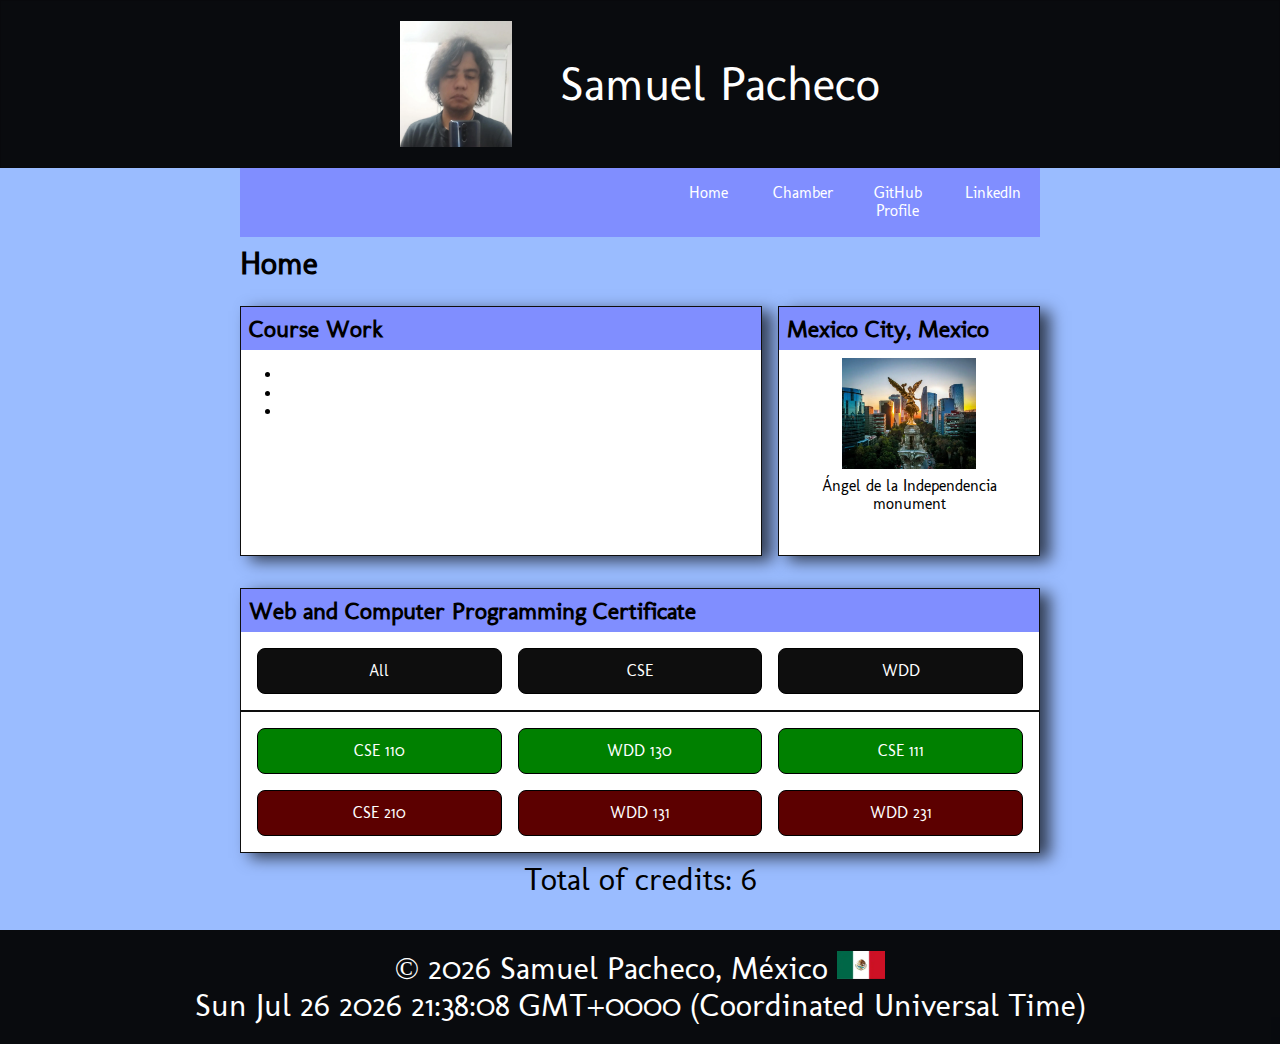
<file: index.html>
<!DOCTYPE html>
<html lang="en">

<head>
    <meta charset="UTF-8">
    <meta name="viewport" content="width=device-width, initial-scale=1.0">
    <meta name="description" content="Home page of wdd 231 course">
    <meta name="author" content="Samuel Pacheco">
    <link rel="stylesheet" href="styles/normalize.css">
    <link rel="stylesheet" href="styles/small.css">
    <link rel="stylesheet" href="styles/larger.css">
    <script src="scripts/navigation.js" defer></script>
    <script src="scripts/date.js" defer></script>
    <script src="scripts/course.js" defer></script>
    <link rel="preconnect" href="https://fonts.googleapis.com">
    <link rel="preconnect" href="https://fonts.gstatic.com" crossorigin>
    <link href="https://fonts.googleapis.com/css2?family=Fontdiner+Swanky&family=Molengo&display=swap" rel="stylesheet">
    <link rel="icon" href="images/favicon.ico">
    <meta property="og:title" content="Home | Samuel Pacheco" />
    <meta property="og:type" content="website"/>
    <meta property="og:image" content="https://samuelpf95.github.io/wdd231/images/cdmx.webp" />
    <meta property="og:url" content="https://samuelpf95.github.io/wdd231/" />
    <meta name="twitter:card" content="summary_large_image" />
    <meta name="twitter:title" content="Home | Samuel Pacheco" />
    <meta name="twitter:description" content="Home page of WDD 231 course by Samuel Pacheco" />
    <meta name="twitter:image" content="https://samuelpf95.github.io/wdd231/images/cdmx.webp" />
    <title>Home | Samuel Pacheco | wdd 231</title>
</head>

<body>
    <header>
        <img class="ppicture" src="images/profile.webp" alt="Profile picture">
        <span>Samuel Pacheco</span>
        <button class="hamburger" id="open"><span></span></button>
    </header>
    <div class="closed" id = ani>
        <nav id="menu">
            <ul class="list">
                <li><a href="#">Home</a></li>
                <li><a href="chamber/index.html">Chamber</a></li>
                <li><a href="https://github.com/samuelpf95/">GitHub Profile</a></li>
                <li><a href="https://www.linkedin.com/in/samuel-pacheco-49a906316/">LinkedIn</a></li>
            </ul>
        </nav>
    </div>
    <div>
        <main class="iflex">
            <h1>Home</h1>
            <section class="s1">
                <h2>Course Work</h2>
                <ul class="courses">
                    <li> </li>
                    <li> </li>
                    <li> </li>
                </ul>
            </section>
            <section class="s2">
                <h2>Mexico City, Mexico</h2>
                <img src="images/cdmx.webp" alt="Mexico City, Mexico">
                <p>Ángel de la Independencia <br>monument</p>
            </section>
        </main>
        <section class="s3">
            <h2>Web and Computer Programming Certificate</h2>
            <div class="button-row">
                <button class="button">All</button>
                <button class="button">CSE</button>
                <button class="button">WDD</button>
            </div>
            <hr class="divider">
            <div class="button-grid">
                <button class="buttonr" id="CSE_110">CSE 110</button>
                <button class="buttonr" id="WDD_130">WDD 130</button>
                <button class="buttonr" id="CSE_111">CSE 111</button>
                <button class="buttonr" id="CSE_210">CSE 210</button>
                <button class="buttonr" id="WDD_131">WDD 131</button>
                <button class="buttonr" id="WDD_231">WDD 231</button>
            </div>
        </section>
    </div>
    <div>
        <span id="tc"></span>
    </div>
    <footer class="foot">
        <p class>
            &copy; <span id="currentyear"></span>
            Samuel Pacheco, México
            <img src="images/flag.webp" alt="Mexico flag">
        </p>
        <p id="lastModified">
        </p>
    </footer>
</body>
</html>
<!---->
</file>
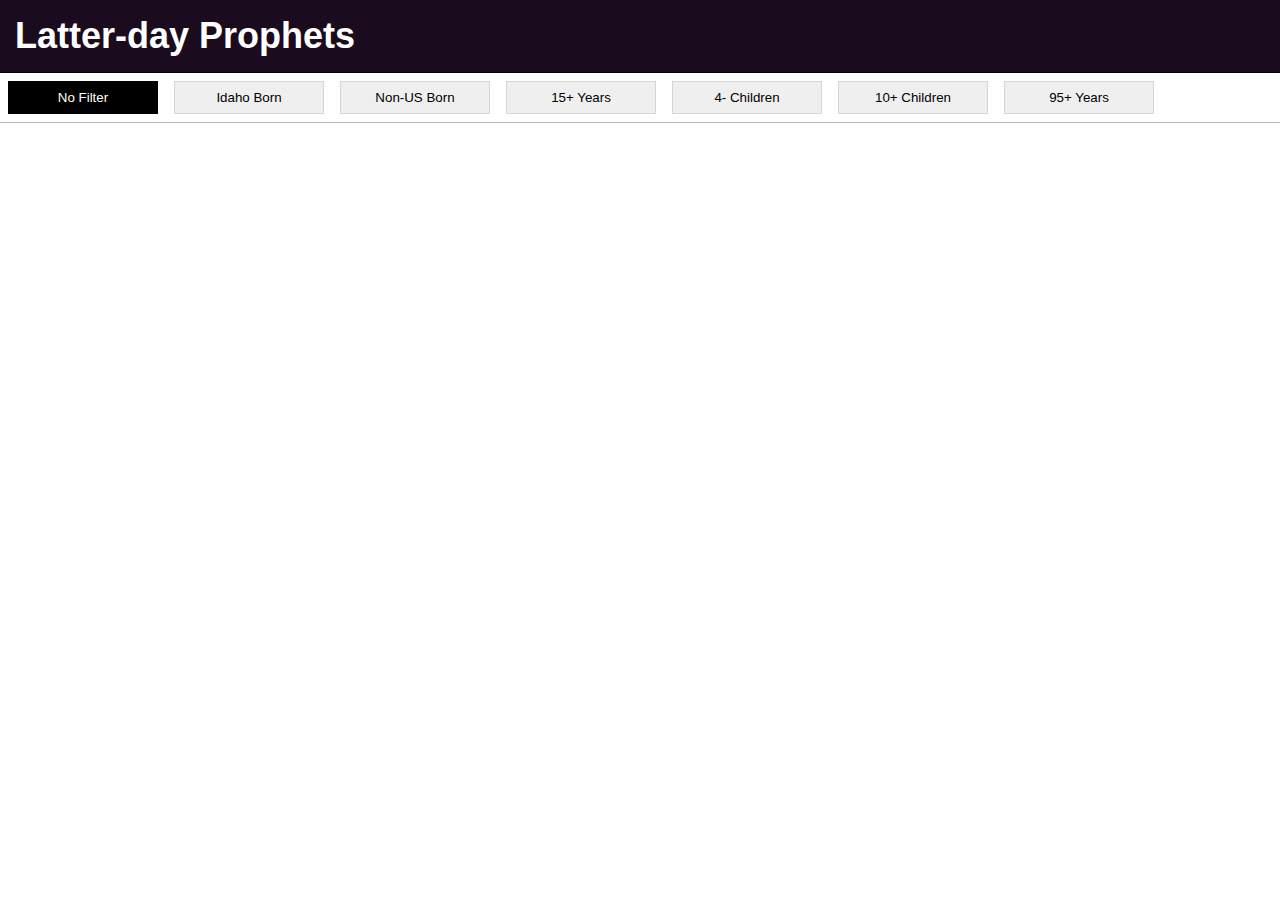
<file: prophets.html>
<!DOCTYPE html>
<html lang="en">
<head>
    <meta charset="UTF-8">
    <meta name="viewport" content="width=device-width, initial-scale=1.0">
    <title>Document</title>
    <link rel="stylesheet" href="styles/prophets.css">
    <script src="scripts/prophets.js" defer></script>
</head>
<body>
    <header>
        <h1>Latter-day Prophets</h1>
    </header>
    <nav>
        <button id="all" class="active">No Filter</button>
        <button id="idaho">Idaho Born</button>
        <button id="nonus">Non-US Born</button>
        <button id="ten">15+ Years</button>
        <button id="childs">4- Children</button>
        <button id="childl">10+ Children</button>
        <button id="old">95+ Years</button>
    </nav>
    <main>
        <div class="cards"></div>
    </main>
      <footer>
        Samuel Pacheco | Latter-day Prophets
      </footer>
</body>
</html>
</file>
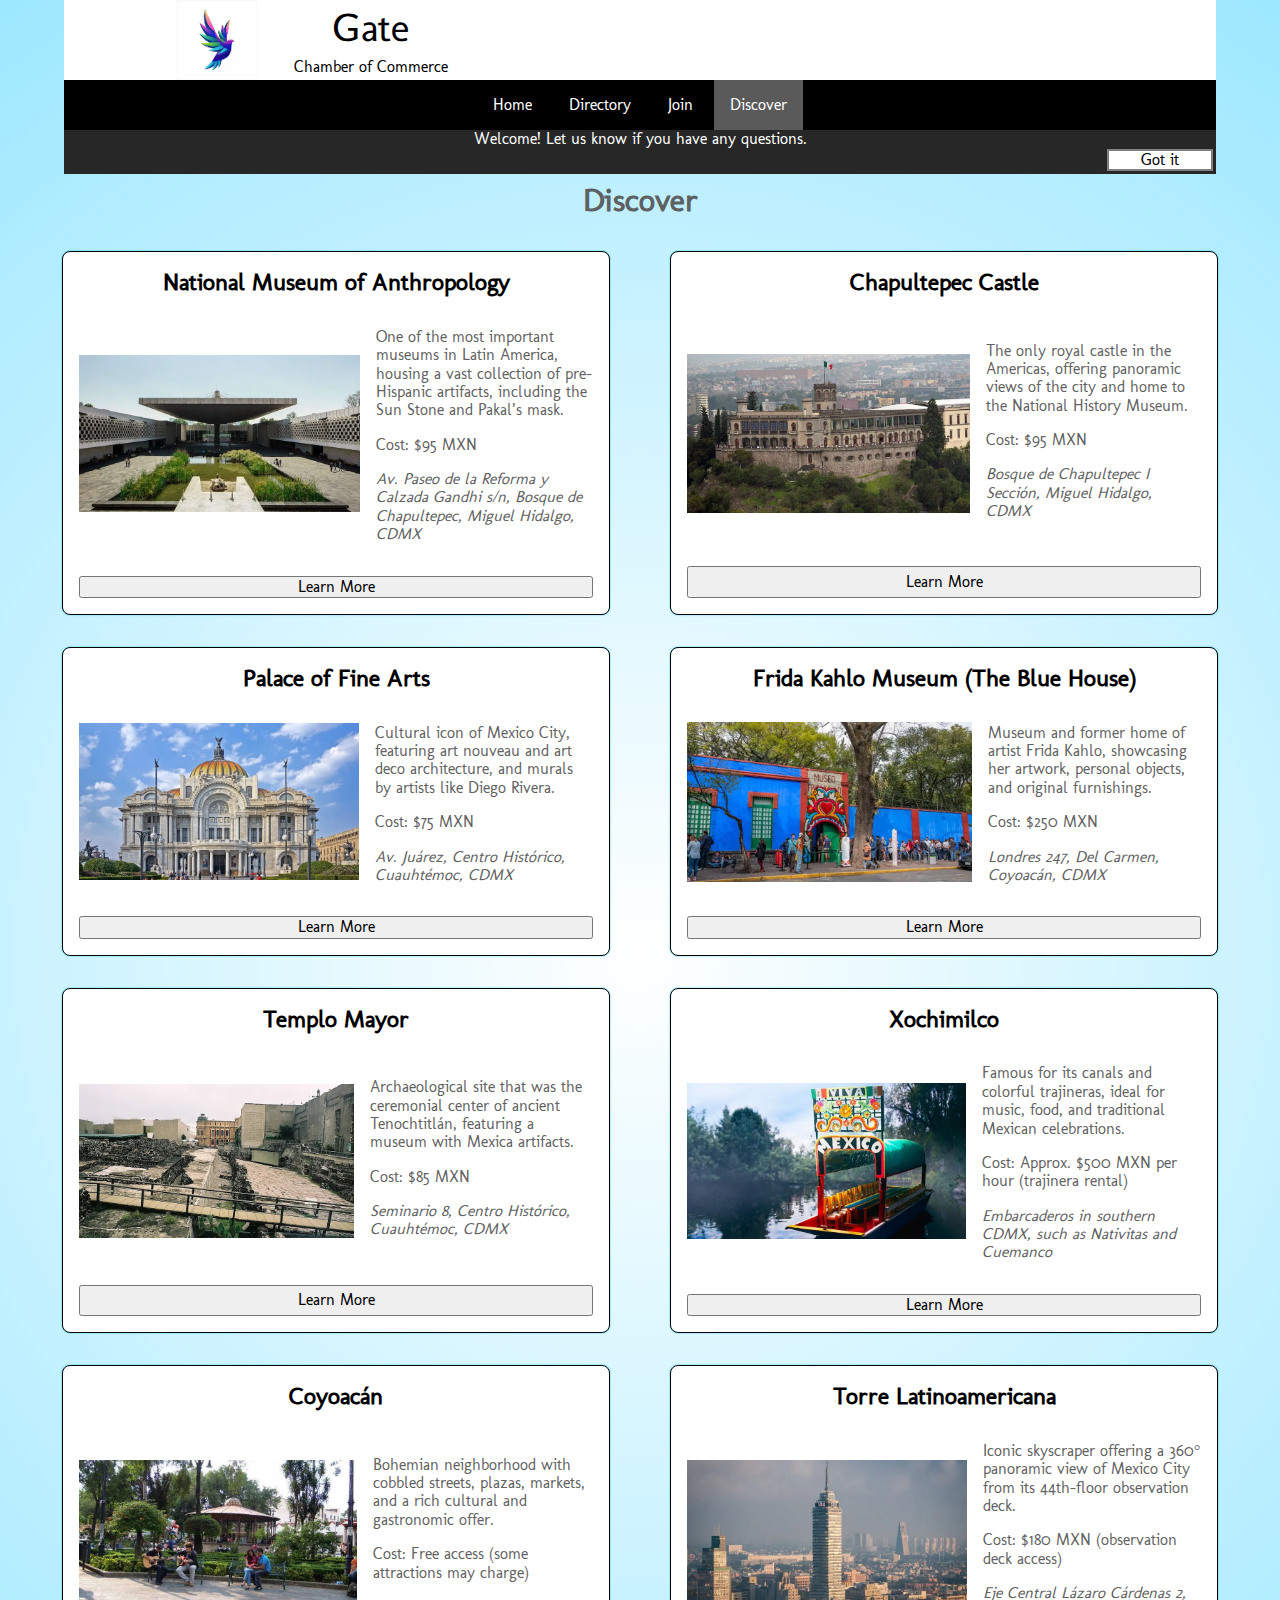
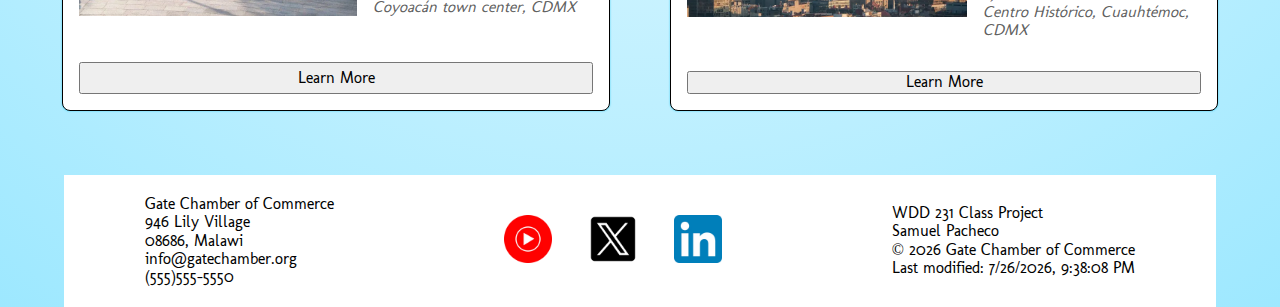
<file: chamber/discover.html>
<!DOCTYPE html>
<html lang="en">

<head>
    <meta charset="UTF-8">
    <meta name="viewport" content="width=device-width, initial-scale=1.0">
    <meta name="description" content="Chamber Discover Page">
    <meta name="author" content="Samuel Pacheco">
    <link rel="stylesheet" href="styles/normalize.css">
    <link rel="stylesheet" href="styles/small.css">
    <link rel="stylesheet" href="styles/larger.css">
    <script src="scripts/navigation.js" defer></script>
    <script src="scripts/date.js" defer></script>
    <script src="scripts/visit.js" defer></script>
    <script src="scripts/places.js" type="module"></script>    
    <link rel="preconnect" href="https://fonts.googleapis.com">
    <link rel="preconnect" href="https://fonts.gstatic.com" crossorigin>
    <link href="https://fonts.googleapis.com/css2?family=Fontdiner+Swanky&family=Molengo&display=swap" rel="stylesheet">
    <link rel="icon" href="images/favicon.ico">
    <meta property="og:title" content="Chamber Discover Page | Samuel Pacheco"/>
    <meta property="og:type" content="website"/>
    <meta property="og:image" content="https://samuelpf95.github.io/wdd231/chamber/images/hero_image.webp"/>
    <meta property="og:url" content="https://samuelpf95.github.io/wdd231/chamber/discover.html"/>
    <meta property="og:description" content="Chamber Discover Page of WDD 231 course by Samuel Pacheco"/>
    <meta name="twitter:card" content="summary_large_image" />
    <meta name="twitter:title" content="Chamber Discover Page | Samuel Pacheco" />
    <meta name="twitter:description" content="Chamber Discover Page of WDD 231 course by Samuel Pacheco" />
    <meta name="twitter:image" content="https://samuelpf95.github.io/wdd231/images/cdmx.webp" />
    <title>Chamber Discover Page | Samuel Pacheco | wdd 231</title>
</head>
    <body>
        <header>
            <div id="chamber">
                <img src="images/logo.webp" alt="logo">
                <p id="gate">Gate</p>
                <p id="subgate">Chamber of Commerce</p>
                <button id="hamburger"><span></span></button>
            </div>
        </header>
            <div id="menu">
                <nav id="animate" class="close">
    
                    <ul>
                        <li><a href="../chamber/index.html">Home</a></li>
                        <li><a href="../chamber/index.html">Directory</a></li>
                        <li><a href="../chamber/join.html">Join</a></li>
                        <li><a href="#" class="alink">Discover</a></li>
                    </ul>
                </nav>
            </div>
            <aside id="avm">
                <div id="vm">
                  <span id="visit-message"></span>
                  <button id="visit-button">Got it</button>
                </div>
            </aside>
        <main class="discover">
            <h1 id="dtitle">Discover</h1>
            <div class="pcards"></div>
            <dialog id="infoDialog">
                <p id="dialogText"></p>
                <form method="dialog">
                    <button>Close</button>
                </form>
            </dialog>
        </main>
        <footer class="foot">
            <div>
                <p>Gate Chamber of Commerce</p>
                <p>946 Lily Village</p>
                <p>08686, Malawi</p>
                <p>info@gatechamber.org</p>
                <p>(555)555-5550</p>                    
            </div>
            <div>
                <a href="http://www.youtube.com"><img src="images/youtube_icon.webp" alt="Youtube"></a>
                <a href="http://www.x.com"><img src="images/x_icon.png" alt="Twitter"></a>
                <a href="http://www.linkedin.com"><img src="images/linkedin_icon.webp" alt="linkedin"></a>
            </div>
            <div>
                <p>
                    WDD 231 Class Project
                </p>
                <p>Samuel Pacheco</p>
                <p class>
                    &copy; <span id="currentyear"></span>
                    Gate Chamber of Commerce
                </p>
                <p id="lastModified">
                </p>
            </div>
        </footer>
    </body>
</html>
</file>
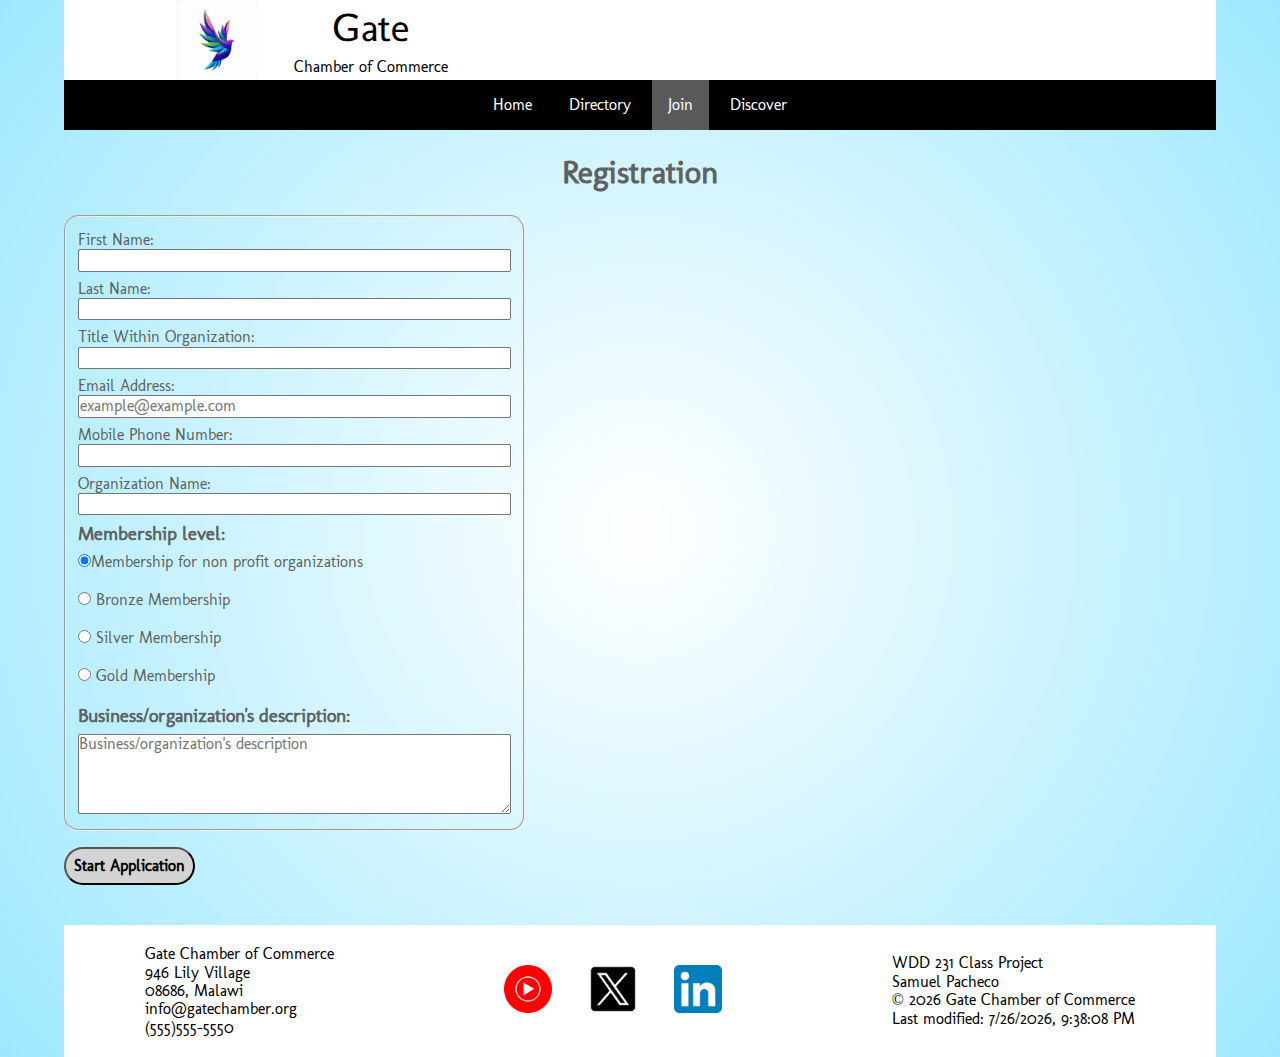
<file: chamber/join.html>
<!DOCTYPE html>
<html lang="en">

<head>
    <meta charset="UTF-8">
    <meta name="viewport" content="width=device-width, initial-scale=1.0">
    <meta name="description" content="Chamber Home Page">
    <meta name="author" content="Samuel Pacheco">
    <link rel="stylesheet" href="styles/normalize.css">
    <link rel="stylesheet" href="styles/small.css">
    <link rel="stylesheet" href="styles/larger.css">
    <script src="scripts/navigation.js" defer></script>
    <script src="scripts/date.js" defer></script>
    <script src="scripts/registration.js" defer></script>
    <link rel="preconnect" href="https://fonts.googleapis.com">
    <link rel="preconnect" href="https://fonts.gstatic.com" crossorigin>
    <link href="https://fonts.googleapis.com/css2?family=Fontdiner+Swanky&family=Molengo&display=swap" rel="stylesheet">
    <link rel="icon" href="images/favicon.ico">
    <meta property="og:title" content="Chamber Join Page | Samuel Pacheco" />
    <meta property="og:type" content="website"/>
    <meta property="og:image" content="https://samuelpf95.github.io/wdd231/chamber/images/hero_image.webp"/>
    <meta property="og:url" content="https://samuelpf95.github.io/wdd231/chamber/directory.html" />
    <meta name="twitter:card" content="summary_large_image" />
    <meta name="twitter:title" content="Chamber Join Page | Samuel Pacheco" />
    <meta name="twitter:description" content="Chamber Join Page of WDD 231 course by Samuel Pacheco" />
    <meta name="twitter:image" content="https://samuelpf95.github.io/wdd231/images/cdmx.webp" />
    <title>Chamber Join Page | Samuel Pacheco | wdd 231</title>
</head>

<body>
    <header>
        <div id="chamber">
            <img src="images/logo.webp" alt="logo">
            <p id="gate">Gate</p>
            <p id="subgate">Chamber of Commerce</p>
            <button id="hamburger" value="hamburger"><span></span></button>
        </div>
    </header>
        <div id="menu">
            <nav id="animate" class="close">
                <ul>
                    <li><a href="../chamber/index.html">Home</a></li>
                    <li><a href="../chamber/directory.html">Directory</a></li>
                    <li><a href="#" class="alink">Join</a></li>
                    <li><a href="../chamber/discover.html">Discover</a></li>
                </ul>
            </nav>
        </div>
    <main class="MainJoin">
        <h1 id="regj">Registration</h1>
        <form method="get" action="../chamber/thankyou.html" class="mainform">
            <fieldset>
                    <label>
                    First Name:
                    <input 
                      type="text" 
                      name="firstName" 
                      title="Please enter your first name" 
                      required 
                      autocomplete="given-name">
                    </label>
                  
                    <label>
                    Last Name:
                    <input 
                      type="text" 
                      name="lastName" 
                      title="Please enter your last name" 
                      required 
                      autocomplete="family-name">
                    </label>
                  
                    <label>
                    Title Within Organization:
                    <input 
                      type="text" 
                      name="orgTitle" 
                      title="Enter your organizational title (letters, hyphens, spaces only, min 7 characters)" 
                      autocomplete="organization-title" pattern="[A-Za-z\s\-]{7,}">
                    </label>                   
                    <label>
                    Email Address:
                    <input 
                      type="email" 
                      name="email" 
                      title="Please enter your email address" 
                      required 
                      autocomplete="email" 
                      placeholder="example@example.com">
                  </label>
                  
                  <label>
                    Mobile Phone Number:
                    <input 
                      type="tel" 
                      name="mobilePhone" 
                      title="Please enter your mobile phone number" 
                      required 
                      autocomplete="tel">
                  </label>
                  
                  <label>
                    Organization Name:
                    <input 
                      type="text" 
                      name="organization" 
                      title="Enter your business or organization name" 
                      required 
                      autocomplete="organization">
                  </label>
                <h3>Membership level:</h3>
                    <label class="rinp"><input type="radio" name="mlevel" value="np" checked>Membership for non profit organizations</label>
                    <label class="rinp"><input type="radio" name="mlevel" value="bronze"> Bronze Membership</label>
                    <label class="rinp"><input type="radio" name="mlevel" value="silver"> Silver Membership</label>
                    <label class="rinp"><input type="radio" name="mlevel" value="gold"> Gold Membership</label>
                <h3>Business/organization's description:</h3>
                <label>
                    <textarea name="description" id="desc" placeholder="Business/organization's description"></textarea>
                </label>
                <input type="hidden" name="timestamp" id="timestamp">
            </fieldset>
            <label><input aria-label="Start Application" type="submit" value="Start Application" id="submit"></label>
        </form>
        <div class="details">
            <h2>Membership levels</h2>
            <section id="m0">
                <h4>Non Profit Membership Level</h4>
                <button aria-label="Learn More" id="Learn0">Learn More</button>
            </section>
            <section id="m1">
                <h4>Bronze Membership Level</h4>
                <button aria-label="Learn More" id="Learn1">Learn More</button>
            </section>
            <section id="m2">
                <h4>Silver Membership Level</h4>
                <button aria-label="Learn More" id="Learn2">Learn More</button>
            </section>
            <section id="m3">
                <h4>Gold Membership Level</h4>
                <button aria-label="Learn More" id="Learn3">Learn More</button>
            </section>
            <dialog id="infoDialog">
                <p id="dialogMsg">Placeholder message</p>
                <button aria-label="Close" id="closeDialog">Close</button>
            </dialog>
        </div>
    </main>
        
        <footer class="foot">
            <div>
                <p>Gate Chamber of Commerce</p>
                <p>946 Lily Village</p>
                <p>08686, Malawi</p>
                <p>info@gatechamber.org</p>
                <p>(555)555-5550</p>                    
            </div>
            <div>
                <a href="http://www.youtube.com"><img src="images/youtube_icon.webp" alt="Youtube"></a>
                <a href="http://www.x.com"><img src="images/x_icon.png" alt="Twitter"></a>
                <a href="http://www.linkedin.com"><img src="images/linkedin_icon.webp" alt="linkedin"></a>
            </div>
            <div>
                <p>
                    WDD 231 Class Project
                </p>
                <p>Samuel Pacheco</p>
                <p class>
                    &copy; <span id="currentyear"></span>
                    Gate Chamber of Commerce
                </p>
                <p id="lastModified">
                </p>
            </div>
        </footer>
</body>
</html>
</file>
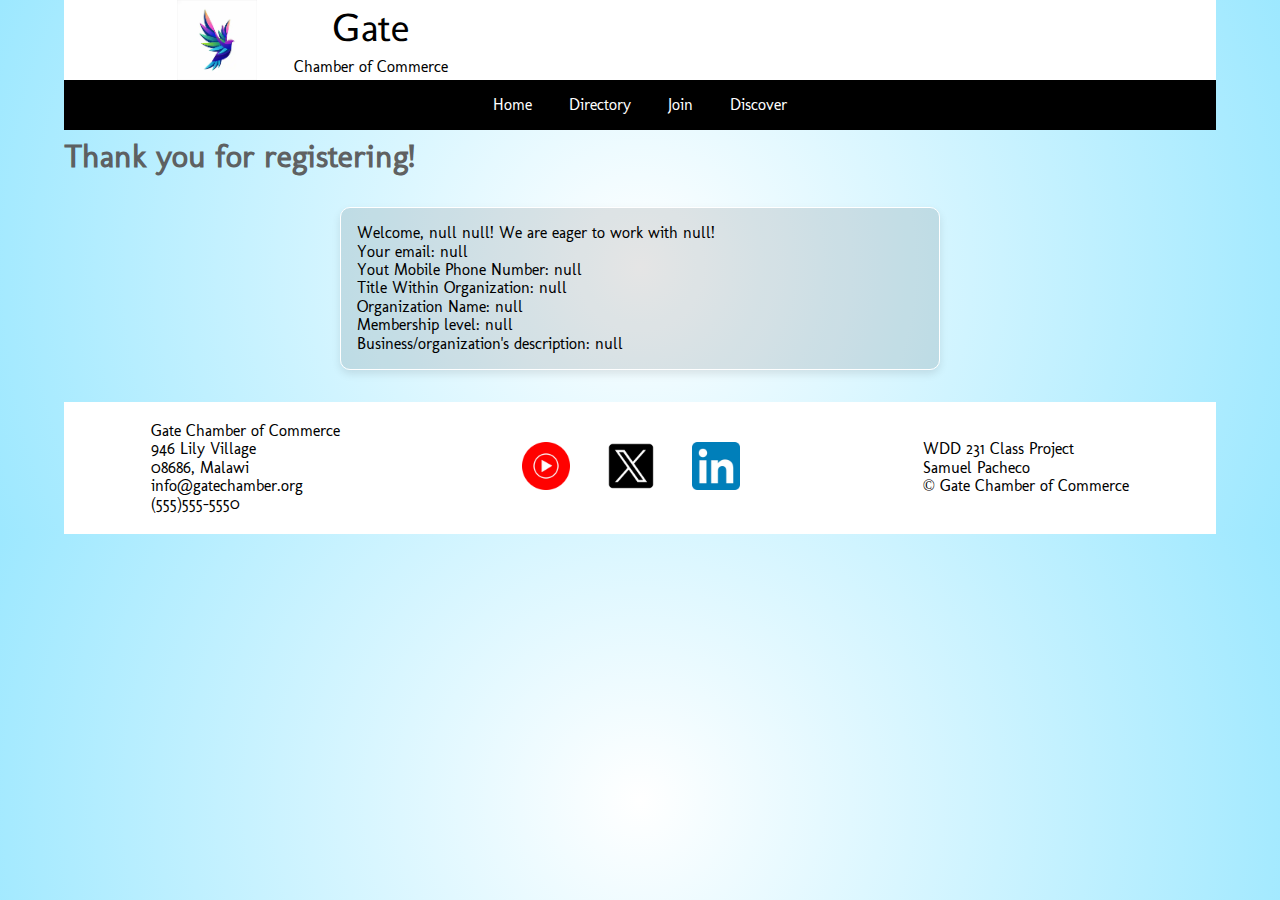
<file: chamber/thankyou.html>
<!DOCTYPE html>
<html lang="en">

<head>
    <meta charset="UTF-8">
    <meta name="viewport" content="width=device-width, initial-scale=1.0">
    <meta name="description" content="Chamber Home Page">
    <meta name="author" content="Samuel Pacheco">
    <link rel="stylesheet" href="styles/normalize.css">
    <link rel="stylesheet" href="styles/small.css">
    <link rel="stylesheet" href="styles/larger.css">
    <script src="scripts/navigation.js" defer></script>
    <link rel="preconnect" href="https://fonts.googleapis.com">
    <link rel="preconnect" href="https://fonts.gstatic.com" crossorigin>
    <link href="https://fonts.googleapis.com/css2?family=Fontdiner+Swanky&family=Molengo&display=swap" rel="stylesheet">
    <link rel="icon" href="images/favicon.ico">
    <meta property="og:title" content="Chamber Join Page | Samuel Pacheco" />
    <meta property="og:type" content="website"/>
    <meta property="og:image" content="https://samuelpf95.github.io/wdd231/chamber/images/hero_image.webp" />
    <meta property="og:url" content="https://samuelpf95.github.io/wdd231/chamber/directory.html" />
    <meta name="twitter:card" content="summary_large_image" />
    <meta name="twitter:title" content="Chamber Join Page | Samuel Pacheco" />
    <meta name="twitter:description" content="Chamber Join Page of WDD 231 course by Samuel Pacheco" />
    <meta name="twitter:image" content="https://samuelpf95.github.io/wdd231/images/cdmx.webp" />
    <title>Chamber Join Page | Samuel Pacheco | wdd 231</title>
</head>
<body>
    <header>
        <div id="chamber">
            <img src="images/logo.webp" alt="logo">
            <p id="gate">Gate</p>
            <p id="subgate">Chamber of Commerce</p>
            <button id="hamburger"><span></span></button>
        </div>
    </header>
        <div id="menu">
            <nav id="animate" class="close">

                <ul>
                    <li><a href="../chamber/index.html">Home</a></li>
                    <li><a href="../chamber/directory.html">Directory</a></li>
                    <li><a href="../chamber/join.html">Join</a></li>
                    <li><a href="../chamber/discover.html">Discover</a></li>
                </ul>
            </nav>
        </div>
    <main>
        <h1>Thank you for registering!</h1>
        <div id="results"></div>
    </main>
</body>
<footer class="foot">
    <div>
        <p>Gate Chamber of Commerce</p>
        <p>946 Lily Village</p>
        <p>08686, Malawi</p>
        <p>info@gatechamber.org</p>
        <p>(555)555-5550</p>                    
    </div>
    <div>
        <a href="http://www.youtube.com"><img src="images/youtube_icon.webp" alt="Youtube"></a>
        <a href="http://www.x.com"><img src="images/x_icon.png" alt="Twitter"></a>
        <a href="http://www.linkedin.com"><img src="images/linkedin_icon.webp" alt="linkedin"></a>
    </div>
    <div>
        <p>
            WDD 231 Class Project
        </p>
        <p>Samuel Pacheco</p>
        <p class>
            &copy; <span id="currentyear"></span>
            Gate Chamber of Commerce
        </p>
        <p id="lastModified">
        </p>
    </div>
</footer>
</body>
</html>
<script src="scripts/data.js"></script>
</file>
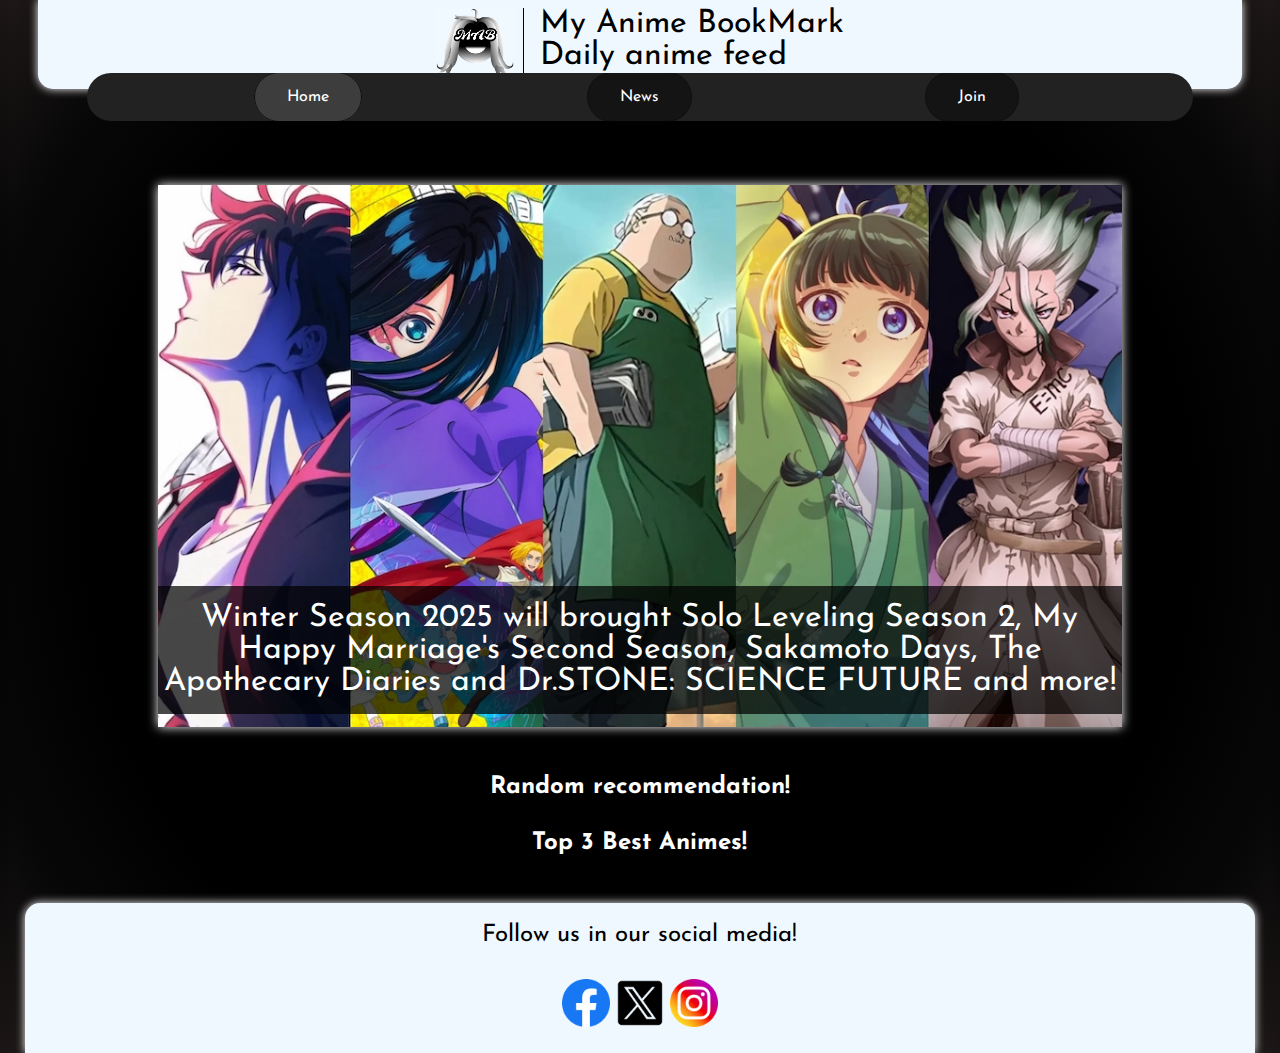
<file: my-anime-bookmark/home.html>
<!DOCTYPE html>
<html lang="en">
<head>
    <meta charset="UTF-8">
    <meta name="viewport" content="width=device-width, initial-scale=1.0">
    <meta name="description" content="Site Plan of wdd 231 project ">
    <link rel="stylesheet" href="styles/small.css">
    <link rel="stylesheet" href="styles/large.css">
    <link rel="preconnect" href="https://fonts.googleapis.com">
    <link rel="preconnect" href="https://fonts.gstatic.com" crossorigin>
    <link href="https://fonts.googleapis.com/css2?family=Josefin+Sans:ital,wght@0,100..700;1,100..700&display=swap" rel="stylesheet">
    <script src="scripts/visit.js" defer></script>
    <script src="scripts/ranking.js" defer></script>
    <script src="scripts/recommendation.js" defer></script>
    <script src="scripts/navigation.js" defer></script>
    <link rel="icon" href="images/favicon.ico">
    <meta property="og:title" content="MyAnimeBookMark | Home page" />
    <meta property="og:type" content="website">
    <meta property="og:image" content="https://samuelpf95.github.io/wdd231/my-anime-bookmark/images/hero-image.webp" />
    <meta property="og:url" content="https://samuelpf95.github.io/wdd231/my-anime-bookmark/home.html" />
    <meta name="twitter:card" content="summary_large_image" />
    <meta name="twitter:title" content="MyAnimeBookMark | Home page" />
    <meta name="twitter:description" content="MyAnimeBookMark | Home page" />
    <meta name="twitter:image" content="https://samuelpf95.github.io/wdd231/my-anime-bookmark/images/hero-image.webp" />
    <title>MyAnimeBookMark | Home page</title>
</head>
<body>
    <header>
        <aside id="avm">
            <div id="vm">
              <span id="visit-message"></span>
              <button id="visit-button">Got it</button>
            </div>
        </aside>
        <div class="upper">
            <img src="images/logo.webp" alt="logo" loading="lazy">
            <p>My Anime BookMark <br> Daily anime feed</p>
        </div>
        <button id="hamburger" class="hamburger"><span></span></button>
    </header>
    <nav class="closed">
    <ul>
        <li><a href="#" class="alink">Home</a></li>
        <li><a href="news.html">News</a></li>
        <li><a href="join.html">Join</a></li>
    </ul>
    </nav>
    <main>
        <div class="hero">
            <img src="images/hero-image.webp" alt="Spring Season 2025" loading="lazy">
            <p>Winter Season 2025 will brought Solo Leveling Season 2, My Happy Marriage's Second Season, Sakamoto Days, 
                The Apothecary Diaries and Dr.STONE: SCIENCE FUTURE and more!</p>
        </div>
        <h2>Random recommendation!</h2>
        <div id="recom"></div>
        <h2>Top 3 Best Animes!</h2>
        <div id="rankingtn"></div>
    </main>
    <footer>
        <p>Follow us in our social media!</p>
        <div>
            <a href="http://www.fb.com"><img src="images/facebook_icon.png" alt="Youtube" loading="lazy"></a>
            <a href="http://www.x.com"><img src="images/x_icon.png" alt="Twitter" loading="lazy"></a>
            <a href="http://www.instagram.com"><img src="images/instagram_icon.png" alt="Instagram" loading="lazy"></a>
        </div>
    </footer>
</body>
</html>
</file>
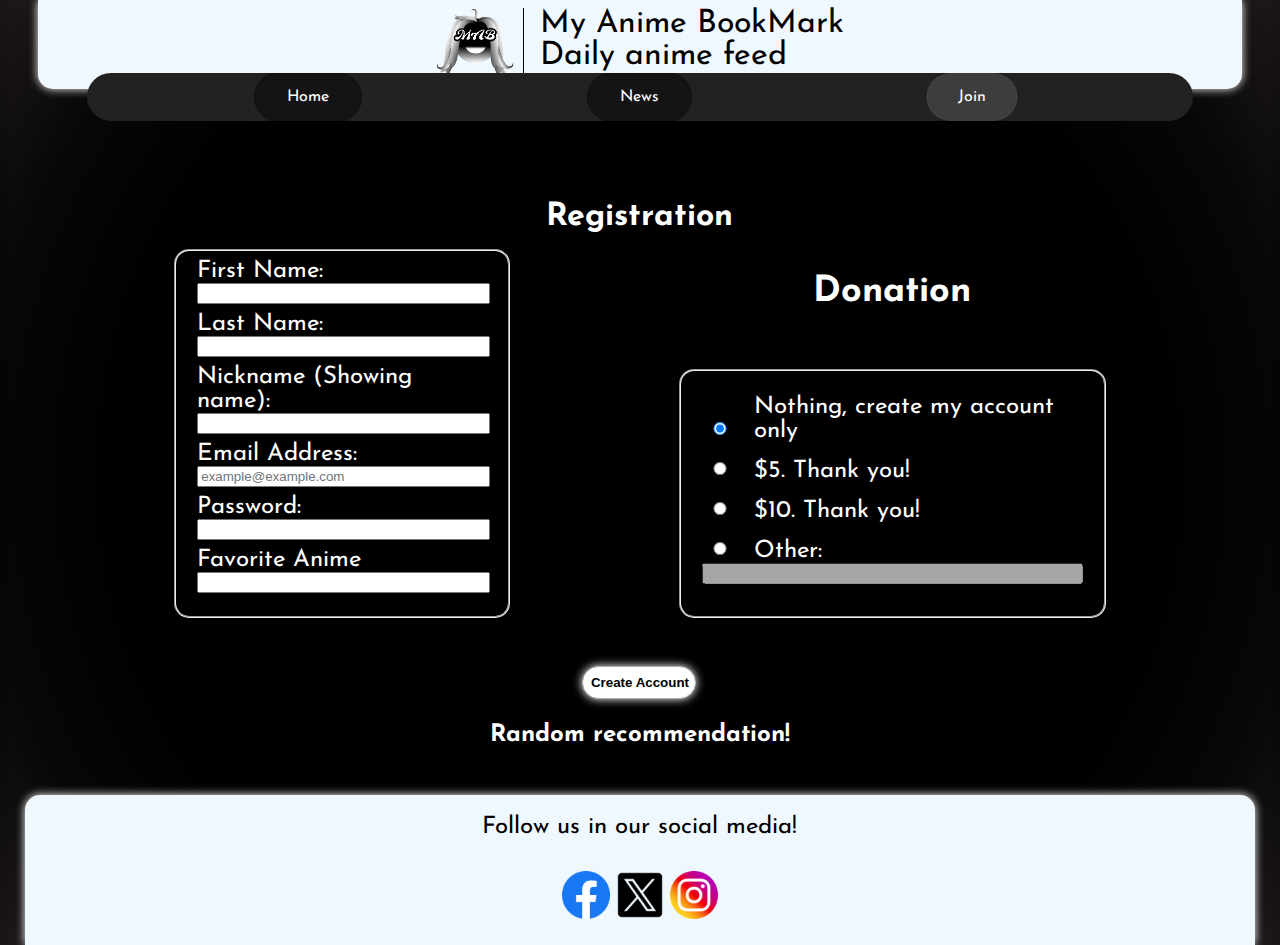
<file: my-anime-bookmark/join.html>
<!DOCTYPE html>
<html lang="en">
<head>
    <meta charset="UTF-8">
    <meta name="viewport" content="width=device-width, initial-scale=1.0">
    <meta name="description" content="Site Plan of wdd 231 project ">
    <link rel="stylesheet" href="styles/small.css">
    <link rel="stylesheet" href="styles/large.css">
    <link rel="preconnect" href="https://fonts.googleapis.com">
    <link rel="preconnect" href="https://fonts.gstatic.com" crossorigin>
    <link href="https://fonts.googleapis.com/css2?family=Josefin+Sans:ital,wght@0,100..700;1,100..700&display=swap" rel="stylesheet">
    <script src="scripts/join.js" defer></script>
    <script src="scripts/recommendation.js" defer></script>
    <script src="scripts/navigation.js" defer></script>
    <link rel="icon" href="images/favicon.ico">
    <meta property="og:title" content="MyAnimeBookMark | Join page" />
    <meta property="og:type" content="website">
    <meta property="og:image" content="https://samuelpf95.github.io/wdd231/my-anime-bookmark/images/hero-image.webp" />
    <meta property="og:url" content="https://samuelpf95.github.io/wdd231/my-anime-bookmark/join.html" />
    <meta name="twitter:card" content="summary_large_image" />
    <meta name="twitter:title" content="MyAnimeBookMark | Join page" />
    <meta name="twitter:description" content="MyAnimeBookMark | Join page" />
    <meta name="twitter:image" content="https://samuelpf95.github.io/wdd231/my-anime-bookmark/images/hero-image.webp" />
    <title>MyAnimeBookMark | Join page</title>
</head>
<body>
    <header>
        <div class="upper">
            <img src="images/logo.webp" alt="logo">
            <p>My Anime BookMark <br> Daily anime feed</p>
        </div>
        <button id="hamburger"><span></span></button>
    </header>
    <nav class="closed">
        <ul>
        <li><a href="home.html" >Home</a></li>
        <li><a href="news.html" >News</a></li>
        <li><a href="#"class="alink">Join</a></li>
    </ul>
    </nav>
    <main class="MainJoin">
        <h1 id="regj">Registration</h1>
        <form method="get" action="../my-anime-bookmark/thankyou.html" class="mainform">
            <fieldset>
                    <label>
                    First Name:
                    <input 
                      type="text" 
                      name="firstName" 
                      title="Please enter your first name" 
                      required 
                      autocomplete="given-name">
                    </label>
                  
                    <label>
                    Last Name:
                    <input 
                      type="text" 
                      name="lastName" 
                      title="Please enter your last name" 
                      required 
                      autocomplete="family-name">
                    </label>
                  
                    <label>
                    Nickname (Showing name):
                    <input 
                      type="text" 
                      name="Nickname" 
                      title="Please nter your nickname" 
                      required
                      autocomplete="nickname">
                    </label>                   
                    <label>
                    Email Address:
                    <input 
                      type="email" 
                      name="email" 
                      title="Please enter your email address" 
                      required 
                      autocomplete="email" 
                      placeholder="example@example.com">
                  </label>
                  
                  <label>
                    Password:
                    <input 
                      type="password" 
                      id="password"
                      name="password" 
                      title="Please enter your password (min 8 characters)" 
                      required 
                      pattern=".{8,}">
                  </label>
                  
                  <label>
                    Favorite Anime
                    <input 
                      type="text" 
                      id="confirmPassword"
                      name="confirmPassword" 
                      required>
                  </label>
                  <input type="hidden" name="timestamp" id="timestamp">
                </fieldset>
                <h2>Donation</h2>
                <fieldset id="donation">
                    <label class="rinp"><input type="radio" name="donation" value="none :C" checked> Nothing, create my account only</label>
                    <label class="rinp"><input type="radio" name="donation" value="$5"> $5. Thank you!</label>
                    <label class="rinp"><input type="radio" name="donation" value="$10"> $10. Thank you!</label>
                    <label class="rinp">
                      <input type="radio" name="donation" value="other"> Other:
                      <input type="number" id="quantityText" step="0.01" inputmode="decimal" disabled>
                    </label>
                  </fieldset>
            <label><input aria-label="Create Account" type="submit" value="Create Account" id="submit"></label>
        </form>
        <h2>Random recommendation!</h2>
        <div id="recom"></div>
    </main>
    <footer>
        <p>Follow us in our social media!</p>
        <div>
            <a href="http://www.fb.com"><img src="images/facebook_icon.png" alt="Youtube" loading="lazy"></a>
            <a href="http://www.x.com"><img src="images/x_icon.png" alt="Twitter" loading="lazy"></a>
            <a href="http://www.instagram.com"><img src="images/instagram_icon.png" alt="Instagram" loading="lazy"></a>
        </div>
    </footer>
</body>
</html>
</file>
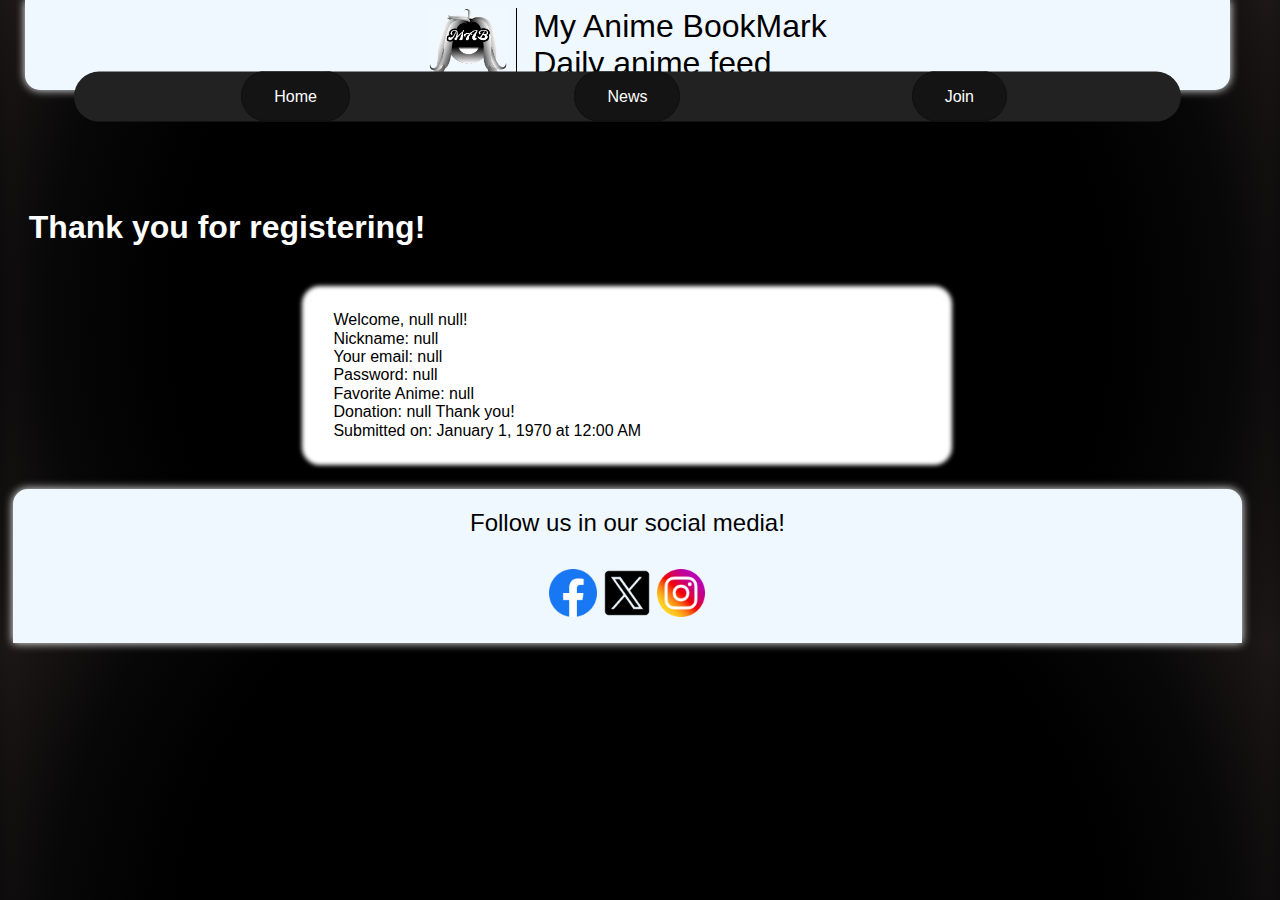
<file: my-anime-bookmark/thankyou.html>
<!DOCTYPE html>
<html lang="en">
<head>
    <meta charset="UTF-8">
    <meta name="viewport" content="width=device-width, initial-scale=1.0">
    <meta name="description" content="Chamber Home Page">
    <meta name="author" content="Samuel Pacheco">
    <link rel="stylesheet" href="styles/normalize.css">
    <link rel="stylesheet" href="styles/small.css">
    <link rel="stylesheet" href="styles/large.css">
    <script src="scripts/navigation.js" defer></script>
    <script src="scripts/data.js" defer></script>
    <link rel="preconnect" href="https://fonts.googleapis.com">
    <link rel="preconnect" href="https://fonts.gstatic.com" crossorigin>
    <link href="https://fonts.googleapis.com/css2?family=Fontdiner+Swanky&family=Molengo&display=swap" rel="stylesheet">
    <link rel="icon" href="images/favicon.ico">
    <meta property="og:title" content="Chamber Join Page | Samuel Pacheco" />
    <meta property="og:type" content="website"/>
    <meta property="og:image" content="https://samuelpf95.github.io/wdd231/chamber/images/hero_image.webp" />
    <meta property="og:url" content="https://samuelpf95.github.io/wdd231/chamber/directory.html" />
    <meta name="twitter:card" content="summary_large_image" />
    <meta name="twitter:title" content="Chamber Join Page | Samuel Pacheco" />
    <meta name="twitter:description" content="Chamber Join Page of WDD 231 course by Samuel Pacheco" />
    <meta name="twitter:image" content="https://samuelpf95.github.io/wdd231/images/cdmx.webp" />
    <title>Chamber Join Page | Samuel Pacheco | wdd 231</title>
</head>
<body>
    <header>
        <div class="upper">
            <img src="images/logo.webp" alt="logo">
            <p>My Anime BookMark <br> Daily anime feed</p>
        </div>
        <button id="hamburger" class="hamburger"><span></span></button>
    </header>
    <nav class="closed">
    <ul>
        <li><a href="home.html" >Home</a></li>
        <li><a href="news.html">News</a></li>
        <li><a href="join.html">Join</a></li>
    </ul>
    </nav>
        <h1>Thank you for registering!</h1>
        <div id="results"></div>
    </main>
</body>
</main>
<footer>
    <p>Follow us in our social media!</p>
    <div>
        <a href="http://www.fb.com"><img src="images/facebook_icon.png" alt="Youtube" loading="lazy"></a>
        <a href="http://www.x.com"><img src="images/x_icon.png" alt="Twitter" loading="lazy"></a>
        <a href="http://www.instagram.com"><img src="images/instagram_icon.png" alt="Instagram" loading="lazy"></a>
    </div>
</footer>
</body>
</html>
<script src="scripts/data.js"></script>
</file>
<file: styles/small.css>
* {
	margin: 0;
	padding: 0;
	box-sizing: border-box;
    font-family: "Molengo", serif;
}
h1{
    margin: .5rem 0;
    font-size: 2rem;
}
body{
    background-color: var(--primary-color);
}
.molengo-regular {
    font-family: "Molengo", serif;
    font-weight: 400;
    font-style: normal;
}
.ppicture {
  max-width: 8rem;
  height: auto;
}

header {
	background-color:var(--accent2-color);
	display: flex;
	justify-content: center;
	padding: 0;
	border: 1px solid rgb(0 0 0 / 0.1);
    align-items: center;
    font-size: 2rem;
}
header, main {
	margin: 0 auto;
}

header span{
    color: var(--accent1-color);
}

nav {
	background-color: var(--secondary-color);
	margin: 0 auto;
	max-width: 800px;
}
.list{
    list-style-type: none;
}
.courses {
    margin-top: 1rem;
}
section{
    background-color: var(--accent1-color);
}
nav a:hover {
	border: 1px solid var(--accent2-color);
}
section h2{
    background-color: var(--secondary-color);
    padding: .5rem;
}
.iflex {
    flex-direction: row;
    align-items: flex-start;
    display: flex;
    flex-wrap: wrap;
    max-width: 800px;
    margin:0 auto;
}
.iflex img{
    display: block;
    max-width: 150px;
    padding: 0.5rem;
    height: auto;
    margin: auto;
}
.iflex p{
    text-align: center;
}
.iflex h1{
    width: 100%;
}
.s1,.s2{
    height: 250px;
}
.s3,.s2,.s1 {
    max-width: 800px;
    width: 100%;
    margin-left: auto;
    margin-right: auto;
    margin-bottom: 2rem;
    border: 1px solid var(--accent2-color);
    box-shadow: 10px 5px 15px #000000ab;
}
.s1 ul {
    list-style-position: inside;
    padding-left: 1.5rem;
}

.divider {
    border: none;
    border-top: 2px solid var(--accent2-color);
    margin: 1rem 0;
}
.button-row {
    flex-direction: column;
    gap: 1rem;
}
.button-grid {
    display: grid;
    grid-template-columns: 1fr;
    gap: 1rem; 
    margin-bottom: 1rem;
}
.button {
    background-color: var(--accent2-color);
    color: var(--accent1-color);
    border: 1px solid black;
    font-size: 1rem;
    cursor: pointer;
    border-radius: 8px;
    padding: .8rem 3rem;
}

.buttonr {
    background-color: #5c0000;
    color: var(--accent1-color);
    border: 1px solid black;
    font-size: 1rem;
    cursor: pointer;
    border-radius: 8px;
    padding: .8rem 3rem;
}
button:hover {
    background-color: #4797ff;
}
.button-row {
    display: flex;
    justify-content: space-evenly;
    gap: 1rem;
    margin-bottom: 1rem;
    margin-top: 1rem;
}
@media (max-width: 320px)
{
    button{
        margin: 0 .5rem;
    }
    .closed{
        display: none;
    }
    #menu{
        display: grid;
        grid-template-columns: 1fr;
        align-items: end;
        position: absolute;
        top: 9rem;
        right: 0;
        bottom: 0;
        width: 52%;
        background-color: var(--accent2-color);
        align-content: space-between;
        /*transition: template-grid-columns 0.5 ease-out; Couldn't make it work*/
    }
    #menu ul{
        overflow: hidden;
    }
    #menu.closed{
        grid-template-columns: 0fr;
    }
    #menu .hamburger{
        
        left: 0;
    }
    .list li a{
        width: 100%;
        text-align: right;
        text-decoration: none;
        color: var(--accent1-color);
        padding: 1rem 0;
        padding-right: .5rem;
    }
    .list li a:hover, .hamburger:hover{
        background-color: #272727;
    }
    .list{
        width: 100%;
        flex-direction: column;
        align-self: end;
    }
    .list li{
        display: flex;
        flex-direction: column;
        align-items: end;
    }
    .hamburger{
        margin-top: 1rem;
    }
    .foot{
        display: grid;
        grid-template-columns: 1fr;
        grid-template-rows: auto auto;
        justify-items: center
    }
}
.hamburger{
    background-color: transparent;
    color: var(--accent1-color);
    border: .2px solid black;
    font-size: 2rem;
    cursor: pointer;
    border-radius: 2px;
    margin-left: 0rem;
    margin-right: .2rem;
    height: 2rem;
}
.hamburger img{
    max-width: 2rem;
}

footer {
	background-color:var(--accent2-color);
    color: var(--accent1-color);
	display: flex;
	justify-content: center;
	padding: 20px;
    align-items: center;
    font-size: 2rem;
}
footer img{
    width: 3rem;
    height: auto;
}
.closed{
    overflow: hidden;
}
.closedb{
    content: "X";
}
.hamburger span::before {
    content: "☰";
    font-size: 2rem;
}

.hamburger.closedb span::before {
    content: "✖";
}
#tc{
    display: flex;
    font-size: 2rem;
    justify-content: center;
    margin-top: .5rem;
}
</file>
<file: styles/larger.css>
@media (min-width: 320px) {
	.ppicture {
        max-width: 10rem;
        height: auto;
        padding-right: 3rem;
      }
      header {
        background-color:var(--accent2-color);
        display: flex;
        justify-content: center;
        padding: 20px;
        border: 1px solid rgb(0 0 0 / 0.1);
        align-items: center;
        font-size: 3rem;
    }
    nav a {
        display: block;
        color: #fff;
        text-align: center;
        padding: 1rem;
        text-decoration: none;
    }
    nav, nav.close{
        display: flex;
        flex-wrap: wrap;
        flex-direction: row-reverse;
    }
    .iflex{
        gap: 1rem;
    }
    nav ul {
		display: flex;
	}
	nav ul li {
		flex: 1 1 100%;
	}
    .s1 {
        flex: 2;
    }
    
    .s2 {
        flex: 1;
    }
    
    .s3 {
        width: 100%;
        margin-top: 2rem;
    }
    .s3,.s2,.s1 {
        margin-bottom: 0;
    }
    .button-row {
        flex-direction:row;
        gap: 1rem;
        justify-content: space-evenly;
        margin: 0 1rem;
        margin-top: 1rem;
    }
    .button-grid {
        display: grid;
        grid-template-columns: repeat(3, 1fr);
        gap: 1rem;
        margin: 1rem;
    }
    .button, .buttonw, .buttonr {
        width: 100%;
    }
    footer{
        margin-top: 2rem;
    }
    .hamburger{
        display: none;
    }
    .foot{
        display: grid;
        grid-template-columns: 1fr;
        grid-template-rows: auto auto;
        justify-items: center
    }
    #menu{
        grid-template-columns: 1fr;
    }
}
</file>
<file: styles/prophets.css>
* {
	margin: 0;
	padding: 0;
	box-sizing: border-box;
}

body {
	font-size: 18px;
	font-family: Roboto, Helvetica, sans-serif;
	color: #fff;
}

h1 {
	border-bottom: 1px solid #000;
	padding: 15px;
	background-color: rgb(27, 11, 31, 1);
}

h2 {
	padding: 0.5rem;
}

#emessage {
	visibility: hidden;
	margin: 1rem;
	border: 1px solid rgba(0, 0, 0, 0.1);
	padding: 0.5rem;
	font-size: 0.8rem;
	background-color: indianred;
}

nav {
	display: flex;
	align-items: center;
	justify-content: left;
	border-bottom: 1px solid #bbb;
}


.cards {
	margin-left: 1rem;
	display: grid;
	grid-template-columns: repeat(auto-fit, minmax(325px, 1fr));
	grid-gap: 1rem;
}

section {
	margin: 1rem;
	padding: 1rem;
	border: 1px solid rgba(0, 0, 0, 0.1);
	background-color: rgb(27, 11, 31, 1);
	color: #fff;
	width: 100%;
	display: flex;
	flex-direction: column;
	align-items: center;
	justify-items: center;
}

.highlight {
	color: navy;
}

section img {
	width: 240px;
	height: auto;
	border: 1px solid #fff;
	box-shadow: 0 0 20px #fff;
	margin-top: 1rem;
}

input,
select,
textarea,
button {
	padding: 0.5rem;
	margin: 0.5rem;
	border: 1px solid rgba(0,0,0,.1);
}

.active {
	color: #fff;
	background-color: #000;
}

button {
	width: 150px;
}

button:hover {
	background-color: yellow;
	color: #000;
	border: 1px solid rgba(0,0,0,.1);
}

.stats {
	margin: 0.5rem;
	border: 1px solid #fff;
	padding: 1rem;
	background-color: #000;
}

.stats p {
	display: grid;
	grid-template-columns: 1fr 1fr;
	grid-gap: 0.5rem;
}

.label {
	text-align: right;
	color: yellow;
}
</file>
<file: chamber/styles/small.css>
* {
	margin: 0;
	padding: 0;
	box-sizing: border-box;
    font-family: "Molengo", serif;
}
h1{
    margin: .5rem 0;
    font-size: 2rem;
    margin-left: 5%;
}
body {
    background: radial-gradient(circle, var(--primary-color), var(--secondary-color));
}
.molengo-regular {
    font-family: "Molengo", serif;
    font-weight: 400;
    font-style: normal;
}
main{
    color: var(--accent2-color);
}

header{
    display: grid;
    grid-template-columns:1fr .5fr 1fr;
    grid-template-rows: auto;
    background-color: var(--primary-color);
    max-width: 100%;
    width: 100%;
    justify-self: center;
}
header img{
    max-width: 5rem;
    height: auto;
    grid-row: 1/-1;
    margin-left: auto;
}
#half span::before{
    content: "\263E";
    color: var(--primary-color);
    font-size: 2rem;
}
#half{
    background-color: transparent;
    width: 45px;
    height: 45px;
    padding-bottom: 1rem;
}
#chamber{
    display: grid;
    grid-template-columns: 1fr 1fr;
    grid-template-rows: auto auto;
}
#chamber p{
    align-content: baseline;
}
#gate{
    margin-top: auto;
    font-size: 2.5rem;
}
#subgate{
    font-size: 1rem;
}
#menu{
    grid-column: 3;
    width: 100%;
    background-color: black;
    align-items: end;
}
#menu nav ul {
    list-style-type: none;
}

#menu nav ul li a {
    text-decoration: none;
    color: var(--primary-color);
    display: block;
    padding: 1rem 1rem 1rem 1rem;
}

#menu nav ul li a:hover {
    background-color: var(--accent2-color);
    display: block;
}
a{
    margin: unset;
}
.hero{
    display: flex;
    justify-content: center;
    align-items:center;
    position: relative;
}
.hero img{
    display: block;
    width: 100%;
    height: auto;
    margin: auto;
}
#cta{
    position: absolute;
    bottom: 10%;
    left: 50%;

}
#ktb{
    position: absolute;
    bottom: 10%;
    left: 10%;
}
.sect *{
    padding: .2rem;
}
#cta{
    padding: 1rem;
    background-color: black;
    color: white;
    border-radius: 2rem;
    border-color: rgb(48, 48, 48);
}
.sections{
    display: grid;
    grid-template-columns: 1fr;
    grid-template-rows: auto auto auto;
    max-width: 90%;
    margin-left: 5%;
    gap: 1rem;
}
#menu nav ul li a:focus{
    border: 2px solid white;
}
.sections h2{
    background-color: var(--primary-color);
    width: 100%;
    margin: auto;
    padding-left: 1rem;
    border-top-left-radius: 15px;
    border-top-right-radius: 15px;
}
.sect{
    max-width: 800px;
    width: 100%;
    height: auto;
    min-height: 250px;
    margin-bottom: 2rem;
    border: 1px solid var(--accent2-color);
    box-shadow: 10px 5px 15px #000000ab;
    border-radius: 15px;
    min-width: 200px;
}
.events{
    list-style: none;
}
footer {
	background-color:var(--primary-color);
    color: var(--accent-color);
	display: flex;
	justify-content: center;
	padding: 20px;
    align-items: center;
    font-size: 1rem;
    gap: 2rem;
}
footer a img{
    max-width: 3rem;
    height: auto;
    margin: 1rem;
}
.foot{
    display: grid;
    grid-template-columns: 1fr;
    grid-template-rows: auto auto;
 }
.cards {
	margin-left: 1rem;
}
.grid{
    display: grid;
	grid-template-columns: repeat(auto-fit, minmax(325px, 1fr));
	grid-gap: 1rem;
}
#hamburger span::before{
    content: "\2630";
    font-size: 2rem;
}
#hamburger.open span::before{
    content: "X";
}
#hamburger{
    width: 44px;
    height: 44px;
    background-color: transparent;
    border: none;
    position: absolute;
    top: 2%;
    left: 80%;
}
#hamburger:hover{
    cursor: pointer;
    background-color: rgb(223, 223, 223);
    border-radius: 15px;
}
.alink{
    background-color: rgb(90, 90, 90);
}
nav{
    display: grid;
    grid-template-rows: 0fr;
    gap: 1rem;
    transition: grid-template-rows 0.5s ease-out; /*I couldn't make it work*/
}
nav ul{
    overflow: hidden;
}
#listt *{
    margin: unset;
}
nav.open{
    grid-template-rows: 1fr;
}
nav.close{
    display: none;
}
.cards{
    display: grid;
    grid-template-columns: repeat(auto-fit,minmax(300px, 1fr));
    grid-template-rows: auto auto auto;
    gap: 1rem;
    margin: auto;
    max-width: 90%;
}
#listt div{
    border: 0.2px solid rgba(0, 0, 0, 0.541);
    background-color: rgba(255, 255, 255, 0.404);
    border-bottom-right-radius: 15%;
    box-shadow: 10px 10px 5px #00043b6b;
}
#listt h2, #listt img{
    display: block;
    background-color: var(--primary-color);
    padding: .2rem .5rem;

}
#listt p{
    padding: .2rem .5rem;
    color: var(--accent1-color);
}
.list{
    display: flex;
	flex-direction: column;
}
.list section {
	display: grid;
	grid-template-columns: 2fr 1fr 1fr;
	margin: 0;
	padding: 0.25rem;
}

.list section > * {
	margin: 0 1rem;
}

.list section img {
	display: none;
}

.list section h3 {
	font-size: 1rem;
	font-family: Roboto, Helvetica, sans-serif;
}

.list section:nth-child(even) {
	background-color: var(--secondary-color);
}
/*Join*/
.MainJoin{
    margin: auto;
    max-width: 90%;
}
#regj, .MainJoin h2{
    margin: auto;
    padding: 1rem 0;
}
.mainform label input{
    margin-bottom: .5rem;
}
.mainform fieldset{
    display: grid;
    border-radius: 15px;
    margin-bottom: 1rem;
}
.rinp{
    padding: .5rem 0;
    display: block;
}
.mainform textarea{
    width: 100%;
    min-height: 80px;
}
#submit{
    padding: .5rem;
    background-color: rgb(212, 212, 212);
    color: rgb(0, 0, 0);
    border-radius: 2rem;
    border-color: rgb(0, 0, 0);
    font-weight: bold;
}
.details section{
    border: 1px solid black;
    padding: 1rem .5rem;
    margin: 1rem auto;
    border-radius: 0px 15px;
    box-shadow: -5px -10px 12px 0px #00000070;
}
.details section h4{
    text-decoration: underline;
}
.details section *{
    color: black;
    margin: auto;
    margin-bottom: .5rem;
    display: flex;
    justify-content: center;
}
.details section button{
    margin: 1rem auto .5rem auto;
    padding: 0 1rem;
    border-radius: 15px;
    border-color: rgb(49, 49, 49);
    background-color: white;
}
#m0{
    background-color: white;
}
#m1 {
    background: linear-gradient(45deg, #9c4b1f 0%, #cd7f32 70%, #b5651d 100%);
    filter: brightness(1.2);
}
#m1 h4{
    color: white;
}

#m2 {
    background: linear-gradient(45deg, #8b8b8b 0%, #C0C0C0 70%, #A8A8A8 100%);
    filter: brightness(1.1);
}

#m3 {
    background: linear-gradient(45deg, #FF9B00 0%, #FFD700 70%, #FFB800 100%);
    filter: brightness(1.3);
}
dialog::backdrop {
  background: rgba(0, 0, 0, 0.5);
}

dialog {
  margin: auto;
  padding: 1rem 2rem;
  border: none;
  border-radius: 8px;
  box-shadow: 0 0 20px #00000055;
  max-width: 400px;
  background-color: white;
}
@keyframes fadeSlideIn {
    0% {
      opacity: 0;
      transform: translateY(30px);
    }
    100% {
      opacity: 1;
      transform: translateY(0);
    }
  }
  
  .details {
    opacity: 0;
    animation: fadeSlideIn 1s ease-out both;
  }
.details section {
  transform: translateY(30px);
  animation:alternate 0.8s ease-out forwards;
}

#m0 { animation-delay: 0.1s; }
#m1 { animation-delay: 0.3s; }
#m2 { animation-delay: 0.5s; }
#m3 { animation-delay: 0.7s; }
#results {
    background-color: rgba(0, 0, 0, 0.103);
    color: rgb(0, 0, 0);
    padding: 1rem;
    width: 80%;
    max-width: 600px;
    margin: 2rem auto;
    border: 1px solid white;
    border-radius: 10px;
    box-shadow: 0 4px 8px rgba(0, 0, 0, 0.1);
    font-family: Arial, sans-serif;
}
        /**Discover CSS**/

#splace h2 {
    font-weight: bolder;
    margin: 1rem;
    grid-area: name; 
    text-align: center;
    color: black;
}
#dtitle{
    text-align: center;
    margin: 0 auto;
    padding: .5rem 0px 0px 0px;
}
#splace figure img{
    width: 100%;
    height: auto;
}
#splace figure{
    grid-area: pic; 
    margin: 1rem;
}
#splace p {
    margin: 1rem;
    grid-area: description; 
}

#splace address {
    margin: 1rem;
    grid-area: address; 
}

#splace button {
    grid-area: button; 
    margin: 1rem;
}
.pcards{
    padding: 1rem 0;
    justify-items: center;
}
#splace{
    margin: 1rem 8px;
    border: 1px solid black;
    background-color: var(--primary-color);
    border-radius: 8px;
    overflow: hidden;
    box-shadow: 0 0 2px 0px rgb(58, 205, 241);
    display: grid;
    max-width: 90%;
    grid-template-areas: 
    "pic"
    "name"
    "description"
    "address"
    "button";
}#splace figure :hover{
    box-shadow: 0px 0px 15px 5px rgb(0, 0, 0);
}
#avm{
    display: block;
    background-color: rgb(39, 39, 39);
    color: white;
    margin: auto;
    max-width: unset;
    width: 90%;
}
#vm{
    display: grid;
    justify-items: center;
}
#visit-button{
    background-color: white;
    color: black;
    padding: 0 2rem;
    margin-right: .2rem;
    margin-bottom: 0.2rem;
    border: 2px solid gray;
}
#visit-button:hover{
    cursor:pointer;
}
</file>
<file: chamber/styles/larger.css>
@media (min-width: 320px) {
    *{
        max-width: 1300px;
        margin: auto;
    }
    header{
        max-width: 90%;
    }
    #menu nav ul li {
        display: inline-block;
    }
    #animate{
        margin: auto;
    }
    nav, nav.close{
        display: flex;
        flex-wrap: wrap;
        flex-direction: row-reverse;
    }
    
    #menu{
        max-width: 90%;
    }
    #ktb{
        position: absolute;
        bottom: 10%;
        left: 80%;
    }
    .hero img{
        max-width: 90%;
    }
    .sections{
        display: grid;
        grid-template-columns: repeat(4, 1fr);
        grid-template-rows: auto;
        max-width: 90%;
        margin-left: 5%;
        gap: 1rem;
    }
    #s1{
        grid-column:1/3;
    }
    #s2{
        grid-column: 3;
    }
    #s3{
        grid-column: 4;
    }
    footer{
        max-width: 90%;
        margin: auto;
        margin-top: 2rem;
    }
    .foot{
        display: flex;
	    justify-content: center;
    }
    #hamburger{
        display: none;
    }
    section.cards{
        margin: unset;
        padding: 0;
    }
    div.cards section {
        margin: 0;
    }
    .mainform fieldset{
        display: grid;
        justify-items: start;
        border-radius: 15px;
        max-width: 80%;    
    }
    .MainJoin{
        display: grid;
        grid-template-columns: 1fr 1fr;
        grid-template-rows: 1fr 8fr;
    }
    .MainJoin *{
        margin: 0;
    }
    .MainJoin label{
        display: block;
    }
    .MainJoin h1{
        grid-column:-1/1;
        padding-top: .5rem;
    }
    .MainJoin h2{
        display: flex;
        justify-content: center;
    }
    .MainJoin h3{
        padding-top: .5rem;
    }
    .MainJoin fieldset label{
        padding-top: .5rem;
    }
    .MainJoin input[type="text"], .MainJoin input[type="tel"],.MainJoin input[type="email"], .MainJoin fieldset label{
        width: 100%;
        height: auto;
        margin: 0;
    }
    .MainJoin dialog{
        margin: auto;
    }
    #splace{
        grid-template-areas: 
        "pic name"
        "pic description"
        "pic address"
        "button button";
    }
    #splace figure{
        min-width: 150px;
        height: auto;
        margin: auto;
    }
    #avm{
        max-width: unset;
    }
    #vm{
        display: grid;
        justify-items: end;
    }
    @media (min-width: 1025px) {
        #splace{
            grid-template-areas: 
            "name name"
            "pic description"
            "pic address"
            "button button";
        }
        #splace figure{
            margin-left: 1rem;
        }
        .pcards{
            display: grid;
            grid-template-columns: 1fr 1fr;
            max-width: 95%;
        }
    }
}
</file>
<file: my-anime-bookmark/styles/small.css>
*{
    max-width: 100%;
    margin: auto;
}
article p, #rankingtn ul{
    background-color: black;
}
* p, * a, * span, .upper *, label, ul{
    font-style: normal;
    font-family: "Josefin Sans", sans-serif;
}
header{
    background-color: aliceblue;
    color: black;
    border-bottom-left-radius: 15px;
    border-bottom-right-radius: 15px;
    padding: .5rem 0    ;
    margin-bottom: 2rem;
    box-shadow: 0 0 10px 0 white;
}
nav{
    max-width: 90%;
}
#hamburger span::before{
    content: "\2630";
    font-size: 2rem;
}
ul{
    padding: 0;
}
#hamburger.closedb span::before{
    content: "X";
}
#hamburger{
    width: 44px;
    height: 44px;
    background-color: white;
    border: none;
    position: absolute;
    top: 9%;
    left: 10%;
    border-radius: 15px;
}
#hamburger:hover{
    cursor: pointer;
    background-color: rgb(223, 223, 223);
    border-radius: 15px;
}
.alink{
    background-color: rgb(61, 61, 61);
}
.upper{
    display: flex;
    width: 100%;
    grid-template-columns: 2fr 3fr;
    justify-content: center;
}
.upper *{
    margin: 0;
}
.upper p{
    font-size: 2rem;
    padding-left: 1rem;
}
.upper img{
    width: 5rem;
    max-height: 5rem;
    border-right: 1px solid black;
    padding-right: .5rem;
}
body{    
    background:radial-gradient(circle, rgb(0, 0, 0), rgb(0, 0, 0), black, rgb(0, 0, 0), rgb(0, 0, 0), rgb(7, 7, 7), rgb(29, 23, 23));
    color: white;
}
nav{
    background-color: rgb(34, 34, 34);
    border-radius: 25px;
    margin-bottom: 1rem;
    overflow: hidden;
}
h1, h2, h3, h4{
    padding: 1rem;
    font-style: normal;
    font-family: "Josefin Sans", sans-serif;
}
nav ul{
    display: grid;
    grid-template-columns: 1fr;
    grid-template-rows: auto auto auto;
    gap: 0;
    padding: 0rem;
    width: 100%;
    list-style: none;
    margin: 0;
    max-width: 100%;

}
nav.closed{
    display: none;
}
nav ul li{
    width: 100%;
    max-width: 100%;

}
nav ul li a{
    display: block;
    text-decoration: none;
    color: white;
    background-color: rgb(20, 20, 20);
    border: 1px solid rgb(17, 17, 17);
    width: 100%;
    max-width: 100%;
    text-align: center;
    padding: 0.5rem 0;
}
nav ul li a:hover{
    background-color: rgb(49, 49, 49);
}
main p{
    box-shadow: 0 0 10px 1px black;
}
main{
    display: grid;
    max-width: 80%;
    margin: 0;

}
.hero{
    max-width: 100%;
}
.hero img{
    display: block;
    box-shadow: 0 0 10px 0 white;
}
.hero p{
    padding: 2rem 1rem;
}
#wfs{
    padding: 1rem 0;
    display: flex;
    flex-direction: column;
}
#wfs h4{
    padding: 1rem 0;
}
#avm{
    display: block;
    background-color: rgba(0, 0, 0, 0.836);
    box-shadow: 0 0 10px 0 red;
    color: white;
    margin: auto;
    max-width: unset;
    width: 90%;
    position: absolute;
    top: auto;
    left: 5%;
    animation: slideDown 0.5s ease forwards;
    transform: translateY(-100%);
    opacity: 0;
}
#avm.hidden {
    animation: slideUp 0.5s ease forwards;
  }
#vm{
    display: grid;
    justify-items: center;
}
#visit-button{
    background-color: white;
    color: black;
    padding: 0 2rem;
    margin-right: .2rem;
    margin-bottom: 0.2rem;
    border: 2px solid gray;
}
#visit-button:hover{
    cursor:pointer;
}
#recom article{
    display: flex;
    flex-direction: column;
}
#ep{
    grid-area: ep;
}
#rat{
    grid-area: rat;
}
#rank{
    grid-area: rank;
}
#syn{
    grid-area: syn;
    padding:.5rem;
}
#rankingtn{
    font-size: 3rem;
}
#rankingtn ul{
    grid-area: tp;
    list-style: none;
    height: fit-content;
    margin: auto;
    width: 100%;
}
#rankingtn ul li{
    padding: 1rem;
    text-align: center;
}
#rankingtn img{
    grid-area: ima;
    box-shadow: 0 0 10px 0 yellow;
}
#seasonal-anime{
    display: grid;
    grid-template-columns: repeat(auto-fit, minmax(300px, 1fr));
}
.cards{
    display: grid;
    padding: 1rem;
}
.cards a{
    padding-top: 1rem;
}
.cards img{
    box-shadow: 0 0 10px 0 white;
}
.cards p{
    box-shadow: unset;
    text-align: center;
}
#wsh{
    text-align: center;
}
.MainJoin{
    margin: auto;
    max-width: 90%;
}
#regj, .MainJoin h2{
    margin: auto;
    padding: 1rem 0;
}
.mainform label input{
    margin-bottom: .5rem;
    width: 100%;
}
.mainform fieldset{
    display: grid;
    border-radius: 15px;
    margin-bottom: 1rem;
}
.mainform fieldset label{
    display: grid;
    width: 100%;
}
.mainform textarea{
    width: 100%;
    min-height: 80px;
}
#submit, .info-btn{
    padding: .5rem;
    background-color: rgb(255, 255, 255);
    color: rgb(0, 0, 0);
    border-radius: 2rem;
    font-weight: bold;
    box-shadow: 0 0 10px 0 white;
    border: 1px solid rgb(173, 173, 173);
    margin-top: 1rem;
}
#submit:hover, .info-btn:hover{
    cursor: pointer;
    box-shadow: 0 0 10px 5px white;
}
button:active{
    background-color: rgb(190, 190, 190);
}
#donation{
    padding: 1rem 0;
}
#donation label{
    display: grid;
    grid-template-columns: 1fr 5fr;
    padding: .5rem 0;
}
#quantityText {
    grid-column: 1/-1;
    width: 90%;
}
#results {
    background-color: rgb(255, 255, 255);
    color: rgb(0, 0, 0);
    padding: 1rem;
    width: 80%;
    max-width: 600px;
    margin: 2rem auto;
    border: 1px solid white;
    border-radius: 10px;
    box-shadow: 0  0 4px 8px rgb(255, 255, 255);
    font-family: Arial, sans-serif;
}
#results p{
    box-shadow: unset;
}
dialog {
    padding: 1rem;
    border: none;
    border-radius: 8px;
    max-width: 500px;
    width: 90%;
    text-align: center;
    box-shadow: 0 0 20px rgb(255, 255, 255);
}
dialog::backdrop {
  background: rgba(0, 0, 0, 0.6);
}

#dialog-content {
  display: flex;
  flex-direction: column;
  gap: 1rem;
  position: relative;
}

#close-dialog {
  position: absolute;
  top: 0.2rem;
  right: 0.5rem;
  background: transparent;
  border: none;
  font-size: 1.5rem;
  cursor: pointer;
}
@keyframes slideDown {
    from {
      transform: translateY(-100%);
      opacity: 0;
    }
    to {
      transform: translateY(0);
      opacity: 1;
    }
  }
  
  @keyframes slideUp {
    from {
      transform: translateY(0);
      opacity: 1;
    }
    to {
      transform: translateY(-100%);
      opacity: 0;
    }
  }

  nav {
    animation: slideDown 0.5s ease-out forwards;
    transform: translateY(-100%);
    opacity: 0;
    display: block;
  }
  
  nav.open {
    animation: slideDown 0.5s ease-out forwards;
  }
  
  nav.closed {
    animation: slideUp 0.5s ease-in forwards;
  }
  dialog[open] {
    animation: slideDown 0.5s ease forwards;
  }
  
  dialog.closing {
    animation: slideUp 0.5s ease forwards;
  }
footer{
    display: flex;
    flex-direction: column;
    background-color: aliceblue;
    color: black;
    border-top-left-radius: 15px;
    border-top-right-radius: 15px;
    padding-bottom: 2rem;
    margin-top: 2rem;
    box-shadow: 0 0 10px 0 white;
    display: flex;
	justify-content: center;
	padding: 20px;
    align-items: center;
    font-size: 1.5rem;
    gap: 2rem;
}
footer img{
    max-width: 3rem;
}
</file>
<file: my-anime-bookmark/styles/large.css>
@media (min-width: 320px){
    *{
        max-width: 98%;
    }
    nav ul{
        display: flex;
        flex-direction: row;
        padding: 1rem;
        list-style: none;
        max-width: 90%;
        margin: auto;
        text-align: center;
    }
    #rankingtn{
        display: grid;
        font-size: 3rem;
        grid-template-areas: 
        "ima tp"
        "ima tp"
        "ima tp";
    }
    #recom{
        margin: 0;
        width: 100%;
    }
    #ep{
        grid-area: ep;
    }
    #rat{
        grid-area: rat;
    }
    #rank{
        grid-area: rank;
    }
    #syn{
        grid-area: syn;
    }
    #rankingtn{
        display: grid;
        grid-template-areas: 
    "ima tp"
    "ima tp"
    "ima tp";
}    
    nav ul li a{
        display: inline;
        text-decoration: none;
        color: white;
        background-color: rgb(20, 20, 20);
        padding: 1rem 2rem;
        border-radius: 50px;
        border: 1px solid rgb(17, 17, 17);
    }
    #wfs{
        display: grid;
        grid-template-columns: 1fr 1fr;
    }
    footer{
        background-color: aliceblue;
        color: black;
        border-top-left-radius: 15px;
        border-top-right-radius: 15px;
        padding-bottom: 2rem;
        margin-top: 2rem;
        box-shadow: 0 0 10px 0 white;
        display: flex;
        justify-content: center;
        padding: 20px;
        align-items: center;
        font-size: 1.5rem;
        gap: 2rem;
    }
    #hamburger{
        display: none;
    }
    .hero{
        position: relative;
        padding-bottom: 2rem;
    }
    .hero p{
        position: absolute;
        top: 70%;
        left: 1%;
        background-color: rgba(0, 0, 0, 0.712);
        box-shadow: unset;
        display: block;
        width: 100%;
        text-align: center;
        font-size: 2rem;
        padding: 1rem 0;
    }
    #recom figcaption, #recom a{
        position: absolute;
    }
    #recom {
        position: relative;
    }
    #recom a{
        bottom: 0%;
        left: 50%;
        padding-bottom: .5rem;
    }
    #recom figure{
        position: relative;
        overflow: hidden;
        margin: auto auto;
        min-width: 250px;
        display: flex;
        justify-content: center;
        align-items: center;
        grid-area: pic;
        max-height: 100%;
        max-width: 100%;
        margin: auto;
        padding-left: 1rem;
    }
    #recom figure img{
        margin: 0;
        box-shadow: 0 0 3px 2px purple;
    }
    #recom figcaption{
        display: block;
        background-color: rgba(0, 0, 0, 0.89);
        bottom: 0;
        width: 100%;
        max-width: 100%;
        text-align: left;
    }
    #recom article{
        display: grid;
        grid-template-rows: repeat(6, 6rem);
        grid-template-areas: 
        "pic type"
        "pic ep"
        "pic rat"
        "pic rank"
        "pic syn"
        "pic syn";
        overflow: hidden;
        padding: 2rem 0;
        box-shadow: 0 0 5px 0 grey;
        border-radius: 15px;
    }
    main{
        margin: auto;
    }
    nav.closed{
        display: flex !important;
    }
    nav.open{
        display: flex;
    }
    nav{
        margin-top: 1rem;
        display: flex;
        animation: none;
        opacity: 1;
    }
    #syn{padding: unset;}
    @keyframes slideDown {
        from {
            transform: translateY(0);
            opacity: 1;
          }
          to {
            transform: translateY(0);
            opacity: 1;
          }
    }
    @keyframes slideUp{
        from {
            transform: translateY(0);
            opacity: 1;
          }
          to {
            transform: translateY(0);
            opacity: 1;
          }
    }
    form{
        display: grid;
        grid-template-areas: 
        "fieldset title"
        "fieldset donation"
        "button button";
        gap: 1rem;
        width: 100%;
        font-size: 1.5rem;
    }
    #donation{
        grid-area: donation;
    }
    form h2{
        grid-area: title;
    }
    form fieldset{
        grid-area: fieldset;
    }
    #donation + label{
        grid-area: button;
    }
}
</file>
